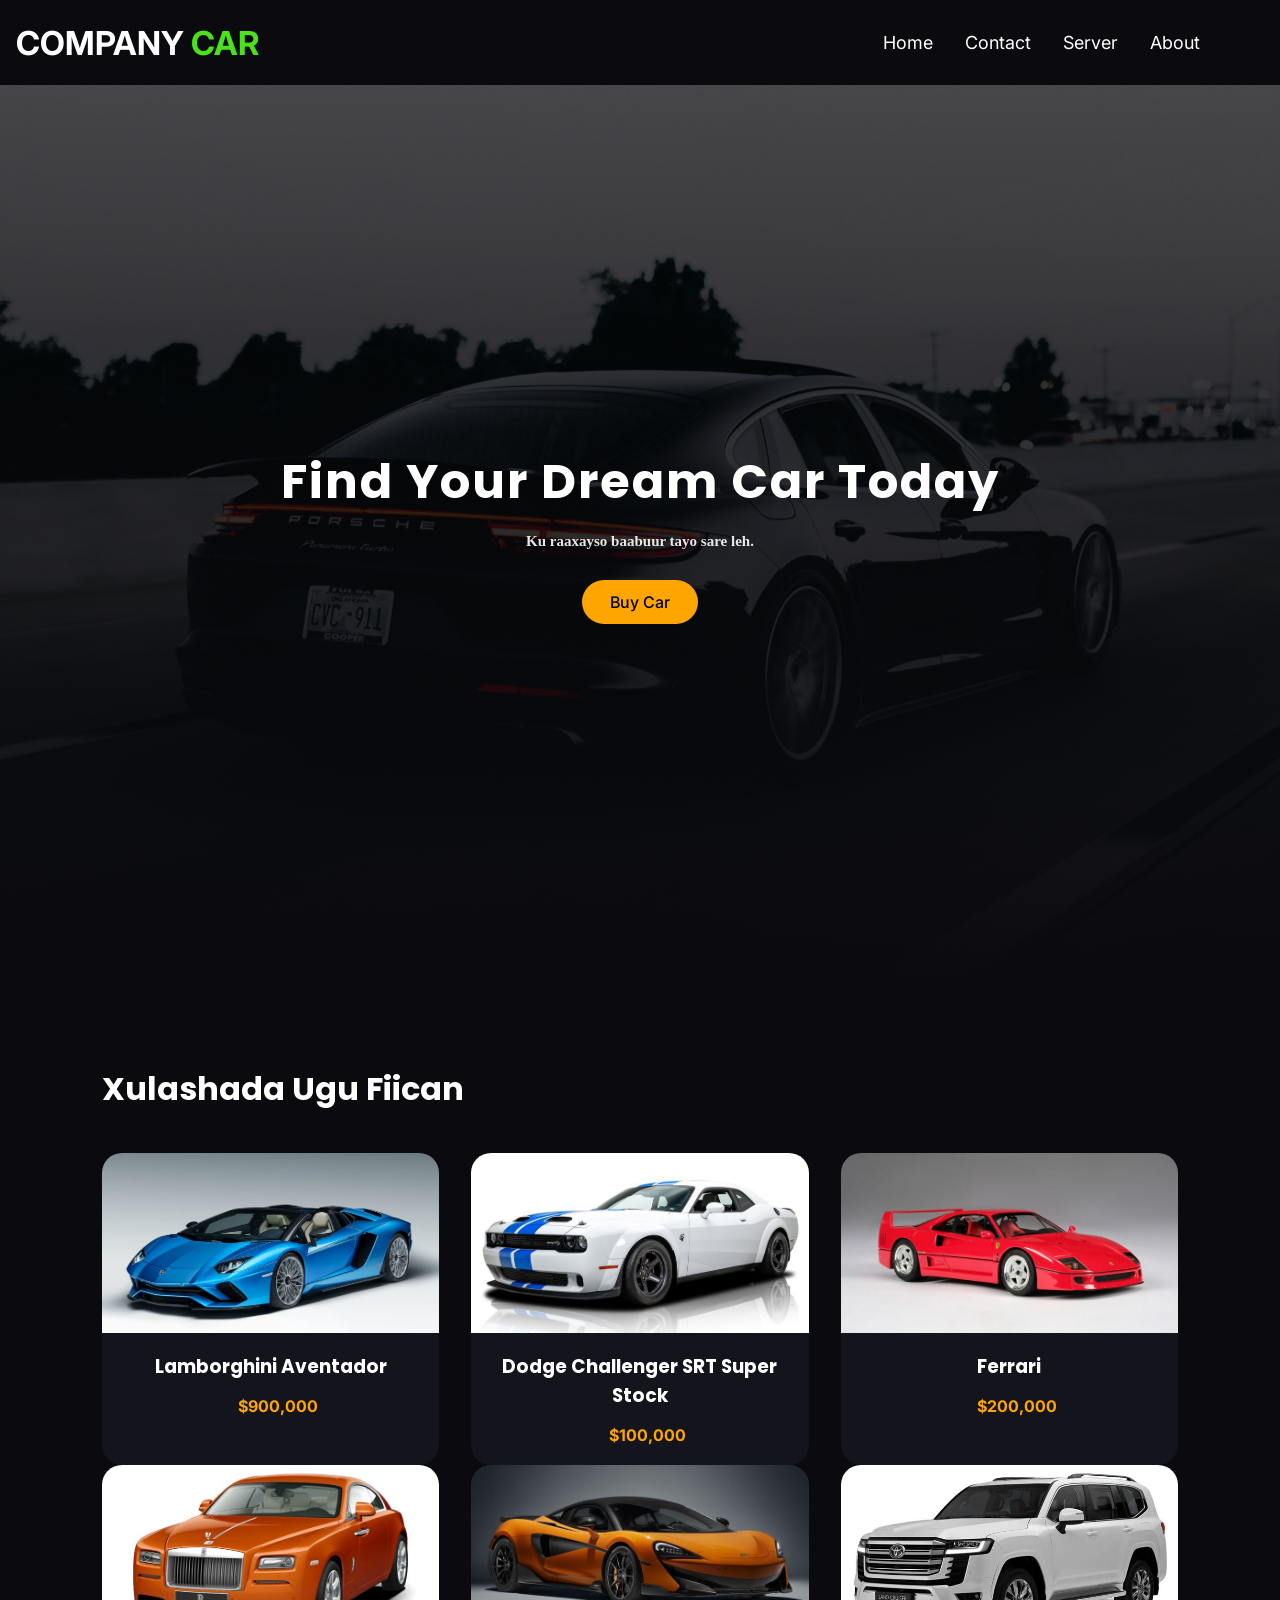
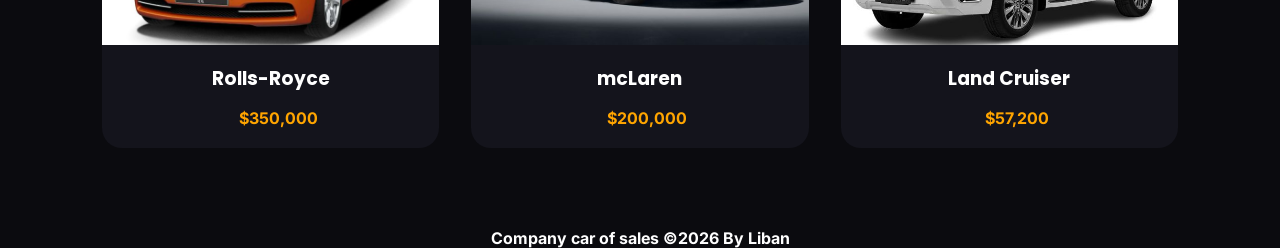
<file: index.html>
<!doctype html>
<html lang="en">
  <head>
    <meta charset="UTF-8" />
    <title>Car Marketplace</title>
    <meta name="viewport" content="width=device-width, initial-scale=1.0" />

   
    <link
      href="https://fonts.googleapis.com/css2?family=Poppins:wght@600;700&family=Inter:wght@400;500&display=swap"
      rel="stylesheet"
    />

    <link rel="stylesheet" href="style.css" />
  </head>
  <body>
    <div class="container">
      <nav>
        <div class="logo">
          <h2>COMPANY <span>CAR</span></h2>
        </div>
        <ul class="nav-link">
          <li><a href="#">Home</a></li>
          <li><a href="#">Contact</a></li>
          <li><a href="#">Server</a></li>
          <li><a href="#">About</a></li>
        </ul>
      </nav>
    </div>
    
    <section class="hero">
      <div class="overlay"></div>

      <div class="hero-content">
        <h1>Find Your Dream Car Today</h1>
        <p
          style="
            font-size: 15px;
            font-family: &quot;Times New Roman&quot;, Times, serif;
            font-weight: bold;
          "
        >
          Ku raaxayso baabuur tayo sare leh.
        </p>

        <div class="buttons">
          <a href="buy acar.html" class="btn primary">Buy Car</a>
        </div>
      </div>
    </section>

   
    <section class="cars">
      <h2>Xulashada Ugu Fiican</h2>
      <div class="car-grid">
        <div class="car-card">
          <img src="lamborghini aventador.jpg" alt="" />
          <h3>Lamborghini Aventador</h3>
          <span>$900,000</span>
        </div>
        <div class="car-card">
          <img src="Dodge Challenger SRT Super Stock .jpg" alt="" />
          <h3>Dodge Challenger SRT Super Stock</h3>
          <span>$100,000</span>
        </div>
        <div class="car-card">
          <img src="Ferrari F40.jpg" alt="" />
          <h3>Ferrari</h3>
          <span>$200,000</span>
        </div>
      </div>
      <div class="car-grid">
        <div class="car-card">
          <img src="Rolls-Royce .jpg" alt="" />
          <h3>Rolls-Royce</h3>
          <span>$350,000</span>
        </div>
        <div class="car-card">
          <img src="McLaren.jpg" alt="" />
          <h3>mcLaren</h3>
          <span>$200,000</span>
        </div>
        <div class="car-card">
          <img src="land-cruiser.jpg" alt="" />
          <h3>Land Cruiser</h3>
          <span>$57,200</span>
        </div>
      </div>
    </section>
    <footer>
      <div class="footer">
        <p style="font-weight: bold; text-align: center;">Company car of sales &copy;2026 By Liban</p>
        
      </div>
    </footer>
  </body>
</html>
</file>
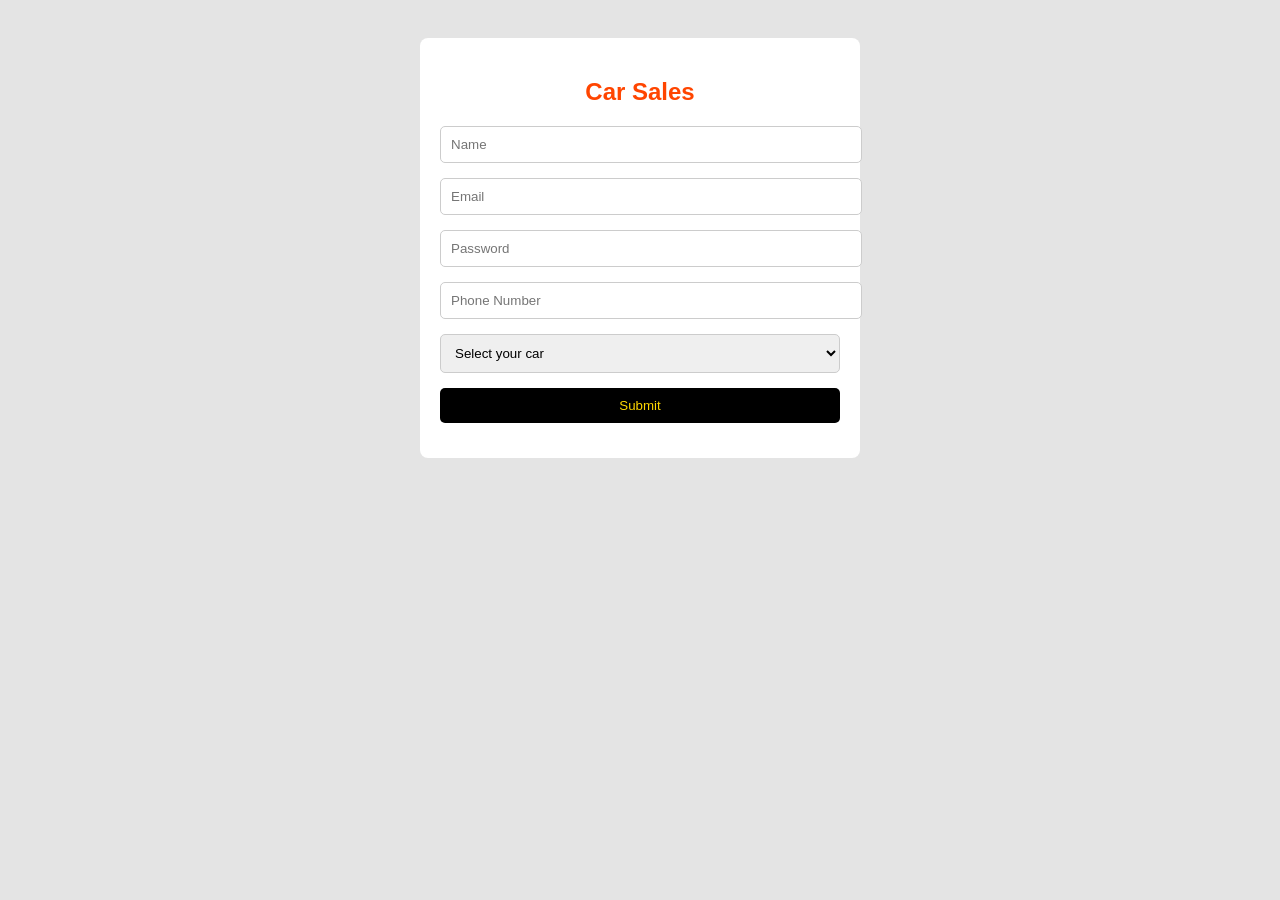
<file: buy acar.html>
<!doctype html>
<html lang="en">
  <head>
    <meta charset="UTF-8" />
    <title>Car Sale Form</title>
    <style>
      body {
        font-family: Arial, sans-serif;
        background: #e4e4e4;
        padding: 30px;
      }

      .form-box {
        background: white;
        padding: 20px;
        max-width: 400px;
        margin: auto;
        border-radius: 8px;
      }

      input,
      select,
      button {
        width: 100%;
        padding: 10px;
        margin-bottom: 15px;
        border-radius: 5px;
        border: 1px solid #ccc;
      }

      .car-info img {
        width: 100%;
        border-radius: 6px;
        margin-bottom: 10px;
      }

      .price {
        font-size: 18px;
        font-weight: bold;
        color: green;
        margin-bottom: 10px;
      }

      button {
        background: black;
        color: gold;
        border: none;
        cursor: pointer;
      }

      button:hover {
        opacity: 0.9;
      }
    </style>
  </head>

  <body>
    <div class="form-box">
      <h2 style="color: orangered; text-align: center;">Car Sales</h2>
      
      <input type="text" id="fullname" placeholder="Name" required />
      <input type="email" id="email" placeholder="Email" required />
      <input type="password" id="password" placeholder="Password" required />
      <input type="text" id="phone" placeholder="Phone Number" required />

      <select id="carSelect">
        <option value="">Select your car</option>
        <option value="lamborghini">Lamborghini Aventador</option>
        <option value="dodge">Dodge Challenger SRT</option>
        <option value="ferrari">Ferrari F40</option>
        <option value="rolls">Rolls-Royce</option>
        <option value="mclaren">McLaren</option>
        <option value="landcruiser">Land Cruiser</option>
      </select>

      <div class="car-info" id="carInfo"></div>

      <button id="submitBtn">Submit</button>
    </div>

    <script src="app.js"></script>
  </body>
</html>
</file>
<file: style.css>
* {
  margin: 0;
  padding: 0;
  box-sizing: border-box;
}

body {
  font-family: 'Inter', sans-serif;
  background: #0b0b0f;
  color: white;
}

/* HERO */
.hero {
  height: 100vh;
  background-image: url(carbc.jpg);
  background-size: cover;
  background-position: center;
  position: relative;
}

.overlay {
  position: absolute;
  inset: 0;
  background: linear-gradient(180deg, rgba(0,0,0,0.7), #0b0b0f);
}

.hero-content {
  position: relative;
  height: 100%;
  display: flex;
  flex-direction: column;
  justify-content: center;
  align-items: center;
  text-align: center;
  padding: 20px;
}

.hero h1 {
  font-family: 'Poppins', sans-serif;
  font-size: 3rem;
  letter-spacing: 2px;
}

.hero p {
  margin: 15px 0 30px;
  font-size: 1.1rem;
  opacity: 0.9;
}

/* BUTTONS */
.buttons {
  display: flex;
  gap: 15px;
}

.btn {
  padding: 12px 28px;
  border-radius: 30px;
  text-decoration: none;
  font-weight: 500;
  transition: 0.3s;
}

.primary {
  text-align: center;
  background: orange;
  color: black;
}

.secondary {
  border: 1px solid #fff;
  color: white;
}

.btn:hover {
  transform: scale(1.08);
}

/* CARS */
.cars {
  padding: 80px 8%;
}

.cars h2 {
  font-family: 'Poppins', sans-serif;
  margin-bottom: 40px;
  font-size: 2rem;
}

.car-grid {
  display: grid;
  grid-template-columns: repeat(auto-fit, minmax(260px, 1fr));
  gap: 30px;
}

.car-card {
  background: #14141c;
  border-radius: 20px;
  overflow: hidden;
  padding-bottom: 20px;
  transition: 0.4s;
  text-align: center;
}

.car-card img {
  width: 100%;
  height: 180px;
  object-fit: cover;
}

.car-card h3 {
  font-family: 'Poppins', sans-serif;
  margin: 15px;
  text-align: center;
}

.car-card span {
  margin-left: 15px;
  color: orange;
  font-weight: bold;
}

.car-card a {
  display: inline-block;
  margin: 15px;
  text-decoration: none;
  color: #00ff9c;
  font-size: 0.9rem;
}

.car-card:hover {
  transform: translateY(-10px);
  box-shadow: 0 20px 40px rgba(0,0,0,0.6);
}
.container{
    max-width: 1200px;
    margin: 0 1rem;
    padding: 1rem 0;
}
nav{
    display: flex;
    align-items: center;
    justify-content: space-between;
}
.nav-link :hover{
    cursor: pointer;
    color:tomato;
}
.nav-link{
    display: flex;
}
.nav-link li{
    list-style: none;
    margin: 1rem 1rem;

}
.nav-link li a{
    text-decoration: none;
    font-size: 18px;
    color: white;
}
.logo{
    font-size: 22px;
    font-family: 500;
}
.logo span{
    color: rgb(74, 226, 27);
}

/* DEFAULT (DESKTOP) — 3 CARS */
.car-grid {
  display: grid;
  grid-template-columns: repeat(3, 1fr);
  gap: 2rem;
}

/* TABLET */
@media (max-width: 900px) {
  .car-grid {
    grid-template-columns: repeat(2, 1fr);
  }
}

/* MOBILE */
@media (max-width: 500px) {
  .car-grid {
    grid-template-columns: 1fr;
  }

  .buttons {
    flex-direction: column;
    width: 100%;
  }

  .btn {
    width: 100%;
    text-align: center;
  }

  .hero h1 {
    font-size: 2rem;
  }

  .hero p {
    font-size: 1rem;
  }
}
</file>
